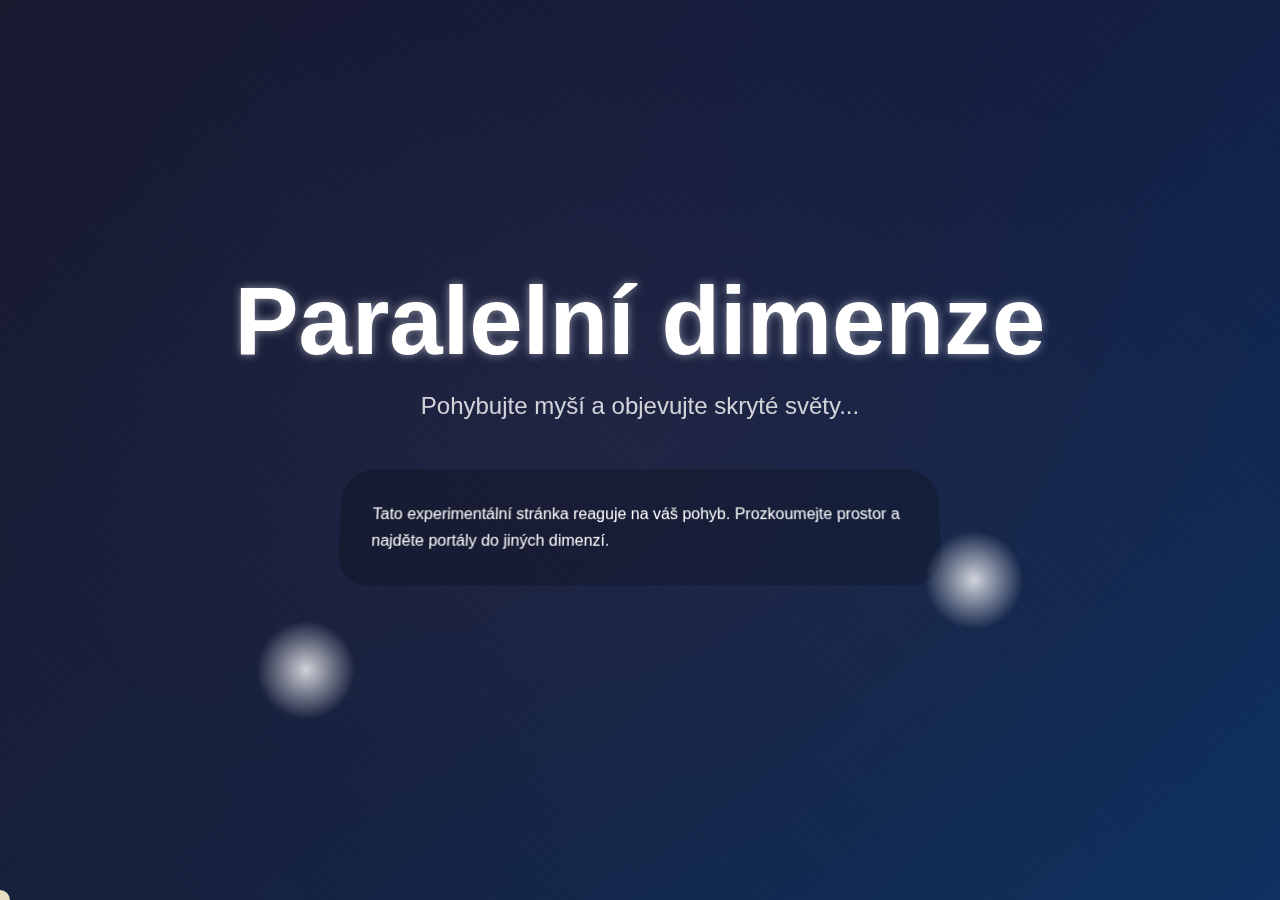
<file: index.html>
<!DOCTYPE html>
<html lang="cs">
<head>
    <meta charset="UTF-8">
    <meta name="viewport" content="width=device-width, initial-scale=1.0">
    <title>Paralelní dimenze</title>
    <link rel="stylesheet" href="style.css">
</head>
<body class="dimension-1">
    <div class="parallax-container">
        <div class="layer layer-bg" data-speed="0.1"></div>
        <div class="layer layer-mid" data-speed="0.3"></div>
        <div class="layer layer-front" data-speed="0.6"></div>
        
        <div class="content">
            <h1 class="title">Paralelní dimenze</h1>
            <p class="description">Pohybujte myší a objevujte skryté světy...</p>
            
            <div class="info-text">
                <p>Tato experimentální stránka reaguje na váš pohyb. Prozkoumejte prostor a najděte portály do jiných dimenzí.</p>
            </div>
            
            <div class="portal portal-1" data-destination="dimension2.html">
                <span class="portal-label">Dimenze 2</span>
            </div>
            
            <div class="portal portal-2" data-destination="dimension3.html">
                <span class="portal-label">Dimenze 3</span>
            </div>
        </div>
    </div>
    
    <div class="cursor-follower"></div>
    
    <script src="script.js"></script>
</body>
</html>
</file>
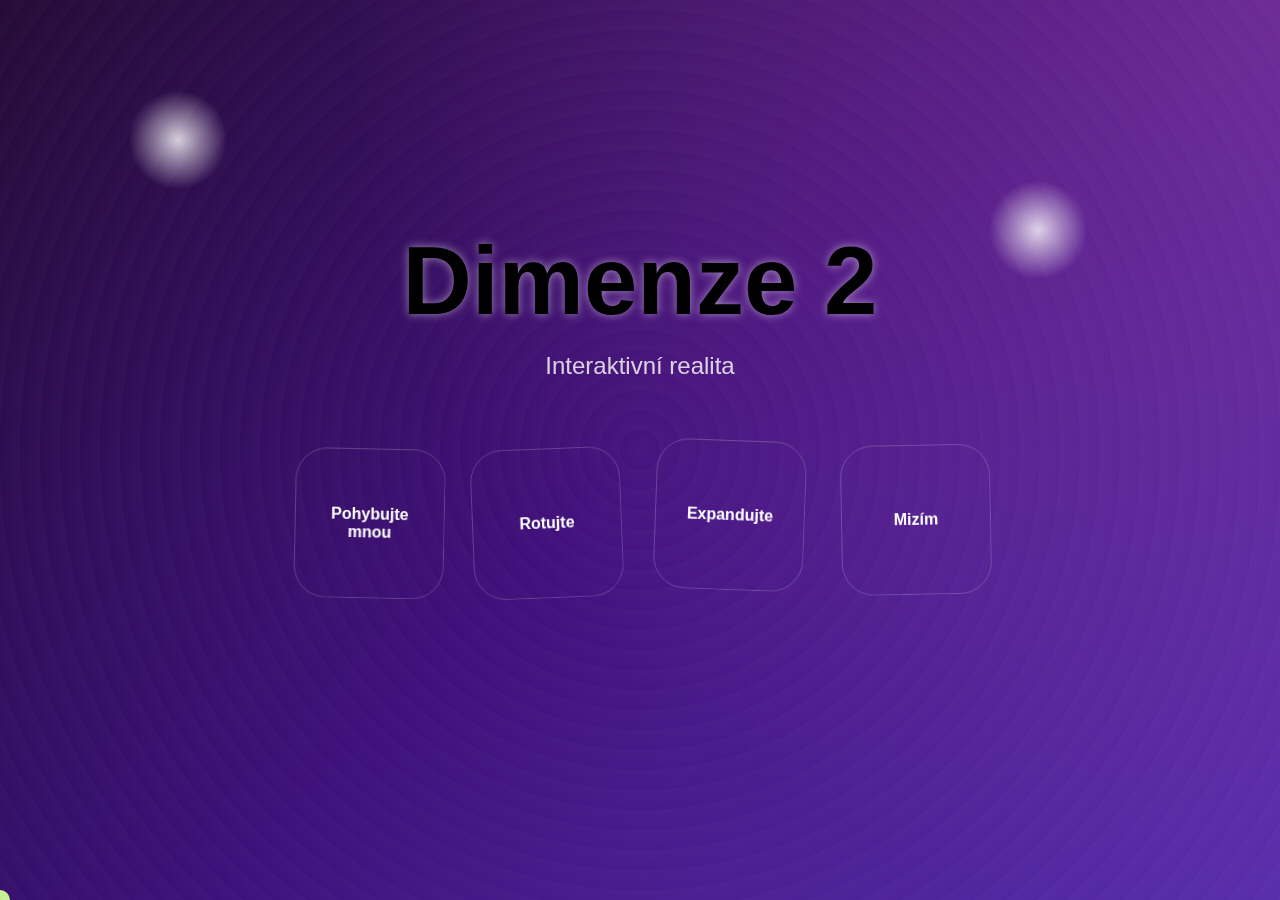
<file: dimension2.html>
<!DOCTYPE html>
<html lang="cs">
<head>
    <meta charset="UTF-8">
    <meta name="viewport" content="width=device-width, initial-scale=1.0">
    <title>Dimenze 2 | Paralelní dimenze</title>
    <link rel="stylesheet" href="style.css">
</head>
<body class="dimension-2">
    <div class="parallax-container">
        <div class="layer layer-bg" data-speed="0.2"></div>
        <div class="layer layer-mid" data-speed="0.4"></div>
        <div class="layer layer-front" data-speed="0.7"></div>
        
        <div class="content">
            <h1 class="title title-inverse">Dimenze 2</h1>
            <p class="description">Interaktivní realita</p>
            
            <div class="interactive-elements">
                <div class="floating-element" id="elem1">Pohybujte mnou</div>
                <div class="floating-element" id="elem2">Rotujte</div>
                <div class="floating-element" id="elem3">Expandujte</div>
                <div class="floating-element" id="elem4">Mizím</div>
            </div>
            
            <div class="portal portal-home" data-destination="index.html">
                <span class="portal-label">Domů</span>
            </div>
            
            <div class="portal portal-3" data-destination="dimension3.html">
                <span class="portal-label">Dimenze 3</span>
            </div>
        </div>
    </div>
    
    <div class="cursor-follower"></div>
    
    <script src="script.js"></script>
</body>
</html>
</file>
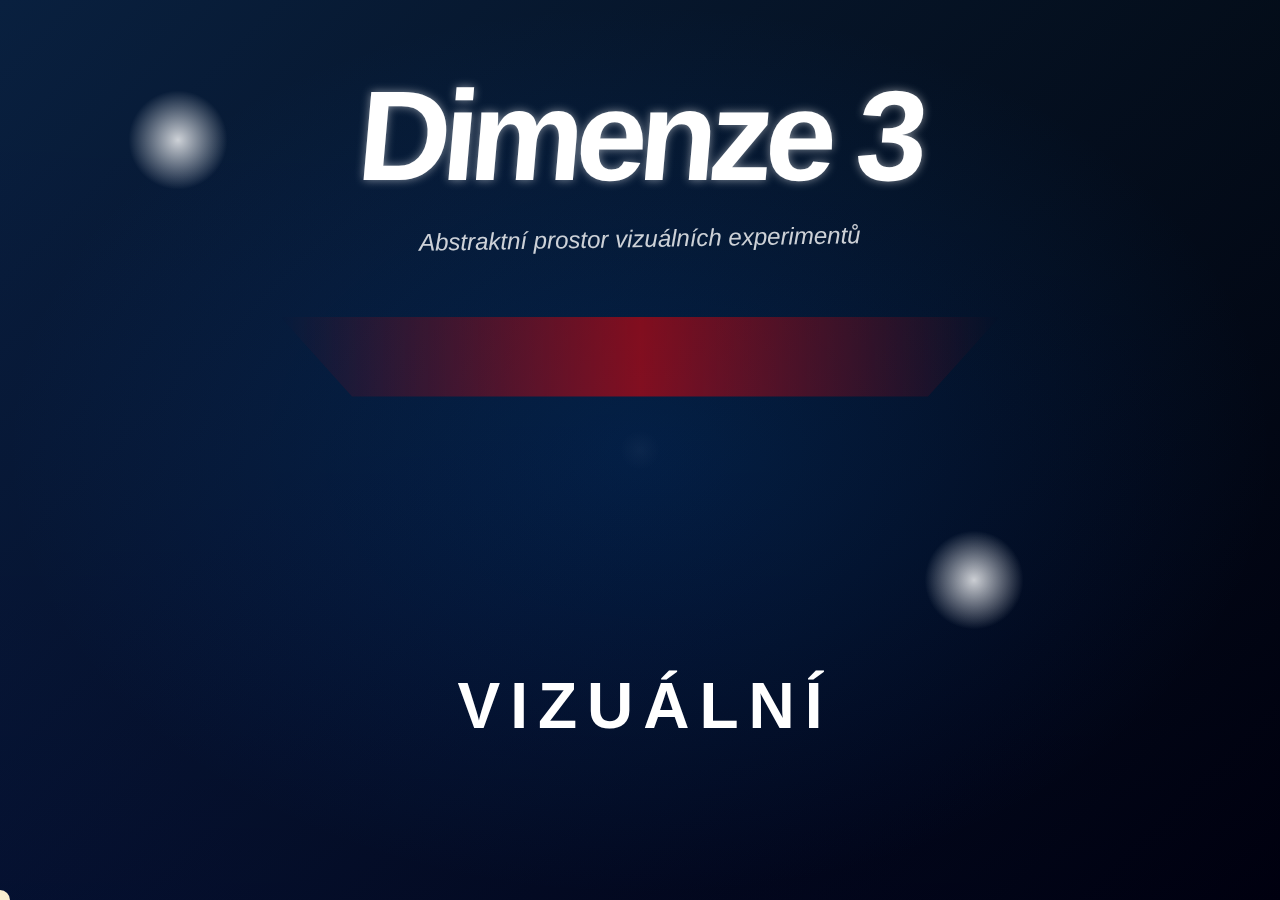
<file: dimension3.html>
<!DOCTYPE html>
<html lang="cs">
<head>
    <meta charset="UTF-8">
    <meta name="viewport" content="width=device-width, initial-scale=1.0">
    <title>Dimenze 3 | Paralelní dimenze</title>
    <link rel="stylesheet" href="style.css">
</head>
<body class="dimension-3">
    <div class="parallax-container">
        <div class="layer layer-bg" data-speed="0.3"></div>
        <div class="layer layer-mid" data-speed="0.5"></div>
        <div class="layer layer-front" data-speed="0.8"></div>
        
        <div class="content">
            <h1 class="title title-abstract">Dimenze 3</h1>
            <p class="description description-abstract">Abstraktní prostor vizuálních experimentů</p>
            
            <div class="visual-experiments">
                <div class="experiment experiment-1"></div>
                <div class="experiment experiment-2"></div>
                <div class="experiment experiment-3"></div>
                <div class="typography-experiment">
                    <span class="letter" style="--delay: 0s;">V</span>
                    <span class="letter" style="--delay: 0.1s;">I</span>
                    <span class="letter" style="--delay: 0.2s;">Z</span>
                    <span class="letter" style="--delay: 0.3s;">U</span>
                    <span class="letter" style="--delay: 0.4s;">Á</span>
                    <span class="letter" style="--delay: 0.5s;">L</span>
                    <span class="letter" style="--delay: 0.6s;">N</span>
                    <span class="letter" style="--delay: 0.7s;">Í</span>
                </div>
            </div>
            
            <div class="portal portal-home" data-destination="index.html">
                <span class="portal-label">Domů</span>
            </div>
            
            <div class="portal portal-2" data-destination="dimension2.html">
                <span class="portal-label">Dimenze 2</span>
            </div>
        </div>
    </div>
    
    <div class="cursor-follower"></div>
    
    <script src="script.js"></script>
</body>
</html>
</file>
<file: style.css>
/* Základní reset a nastavení */
* {
    margin: 0;
    padding: 0;
    box-sizing: border-box;
}

@import url('https://fonts.googleapis.com/css2?family=Space+Grotesk:wght@300;400;700&display=swap');

body {
    font-family: 'Space Grotesk', sans-serif;
    overflow: hidden;
    height: 100vh;
    width: 100vw;
    cursor: none;
    color: white;
}

/* Společné styly pro všechny dimenze */
.parallax-container {
    position: relative;
    height: 100vh;
    width: 100vw;
    overflow: hidden;
}

.layer {
    position: absolute;
    top: 0;
    left: 0;
    width: 100%;
    height: 100%;
}

.content {
    position: relative;
    z-index: 10;
    padding: 2rem;
    height: 100vh;
    display: flex;
    flex-direction: column;
    justify-content: center;
    align-items: center;
}

.title {
    font-size: 6rem;
    font-weight: 700;
    margin-bottom: 1rem;
    mix-blend-mode: difference;
    text-shadow: 0 0 10px rgba(255,255,255,0.5);
    transition: transform 0.3s ease-out, letter-spacing 0.5s ease;
}

.title:hover {
    letter-spacing: 0.5rem;
    transform: translateY(-5px);
}

.description {
    font-size: 1.5rem;
    max-width: 800px;
    text-align: center;
    opacity: 0.8;
    margin-bottom: 3rem;
    transition: opacity 0.3s ease;
}

.description:hover {
    opacity: 1;
}

.info-text {
    position: relative;
    max-width: 600px;
    padding: 2rem;
    background: rgba(0, 0, 0, 0.2);
    backdrop-filter: blur(10px);
    border-radius: 2rem;
    margin-bottom: 3rem;
    transform: perspective(1000px) rotateX(10deg);
    transition: transform 0.5s ease;
}

.info-text:hover {
    transform: perspective(1000px) rotateX(0deg) scale(1.05);
}

.info-text p {
    line-height: 1.7;
}

/* Portály - navigační prvky */
.portal {
    position: absolute;
    width: 100px;
    height: 100px;
    border-radius: 50%;
    background: radial-gradient(circle, rgba(255,255,255,0.8) 0%, rgba(0,0,0,0) 70%);
    cursor: pointer;
    transition: all 0.3s ease;
    animation: pulse 2s infinite alternate;
    display: flex;
    justify-content: center;
    align-items: center;
    z-index: 100;
}

.portal-label {
    opacity: 0;
    transition: opacity 0.3s ease;
    font-weight: bold;
    text-shadow: 0 0 5px rgba(0,0,0,0.5);
}

.portal:hover {
    transform: scale(1.5);
    animation: none;
    background: radial-gradient(circle, rgba(255,255,255,1) 0%, rgba(255,255,255,0) 70%);
}

.portal:hover .portal-label {
    opacity: 1;
}

.portal-1 {
    bottom: 20%;
    left: 20%;
}

.portal-2 {
    bottom: 30%;
    right: 20%;
}

.portal-3 {
    top: 20%;
    right: 15%;
}

.portal-home {
    top: 10%;
    left: 10%;
}

@keyframes pulse {
    0% {
        transform: scale(1);
        opacity: 0.5;
    }
    100% {
        transform: scale(1.2);
        opacity: 0.8;
    }
}

/* Vlastní kurzor */
.cursor-follower {
    position: fixed;
    width: 20px;
    height: 20px;
    background: white;
    border-radius: 50%;
    pointer-events: none;
    z-index: 1000;
    mix-blend-mode: difference;
    transform: translate(-50%, -50%);
}

/* Specifické styly pro Dimenzi 1 */
.dimension-1 {
    background: linear-gradient(135deg, #1a1a2e 0%, #16213e 50%, #0f3460 100%);
}

.dimension-1 .layer-bg {
    background: radial-gradient(ellipse at center, rgba(45, 45, 70, 0.5) 0%, rgba(25, 25, 50, 0) 70%);
}

.dimension-1 .layer-mid {
    background: linear-gradient(45deg, rgba(0,0,0,0) 0%, rgba(0,0,90,0.1) 100%);
}

.dimension-1 .layer-front {
    background: repeating-linear-gradient(
        45deg,
        rgba(255,255,255,0.01),
        rgba(255,255,255,0.01) 1px,
        rgba(0,0,0,0) 1px,
        rgba(0,0,0,0) 10px
    );
}

/* Specifické styly pro Dimenzi 2 */
.dimension-2 {
    background: linear-gradient(135deg, #240b36 0%, #3a1078 50%, #4e31aa 100%);
}

.dimension-2 .layer-bg {
    background: radial-gradient(circle at right top, rgba(255, 150, 220, 0.2) 0%, rgba(0, 0, 0, 0) 60%);
}

.dimension-2 .layer-mid {
    background: linear-gradient(to right, rgba(0,0,0,0) 0%, rgba(180,0,180,0.1) 100%);
}

.dimension-2 .layer-front {
    background: repeating-radial-gradient(
        circle at 50% 50%,
        rgba(255,255,255,0.02),
        rgba(255,255,255,0) 20px
    );
}

.interactive-elements {
    display: flex;
    flex-wrap: wrap;
    justify-content: center;
    max-width: 800px;
    margin-bottom: 4rem;
}

.floating-element {
    width: 150px;
    height: 150px;
    margin: 1rem;
    display: flex;
    justify-content: center;
    align-items: center;
    backdrop-filter: blur(5px);
    border: 1px solid rgba(255,255,255,0.2);
    border-radius: 2rem;
    padding: 1rem;
    text-align: center;
    font-weight: bold;
    transform-origin: center;
    transition: all 0.5s ease;
    cursor: pointer;
}

#elem1:hover {
    transform: translate(20px, -20px);
    background: rgba(255,100,100,0.2);
}

#elem2:hover {
    transform: rotate(45deg);
    background: rgba(100,255,100,0.2);
}

#elem3:hover {
    transform: scale(1.5);
    background: rgba(100,100,255,0.2);
}

#elem4:hover {
    opacity: 0.1;
    background: rgba(255,255,255,0.3);
}

.title-inverse {
    color: black;
    mix-blend-mode: screen;
}

/* Specifické styly pro Dimenzi 3 */
.dimension-3 {
    background: linear-gradient(135deg, #09203f 0%, #000000 100%);
}

.dimension-3 .layer-bg {
    background: radial-gradient(ellipse at center, rgba(0, 100, 200, 0.2) 0%, rgba(0, 0, 0, 0) 70%);
}

.dimension-3 .layer-mid {
    background: linear-gradient(to bottom, rgba(0,0,0,0) 0%, rgba(0,0,150,0.1) 100%);
}

.dimension-3 .layer-front {
    background: radial-gradient(
        circle at 50% 50%,
        rgba(255,255,255,0.03),
        rgba(0,0,0,0) 20px
    );
}

.title-abstract {
    font-size: 8rem;
    letter-spacing: -0.5rem;
    transform: skew(-5deg);
}

.description-abstract {
    transform: rotate(-1deg);
    font-style: italic;
}

.visual-experiments {
    display: flex;
    flex-direction: column;
    align-items: center;
    width: 100%;
    max-width: 900px;
    margin-bottom: 4rem;
}

.experiment {
    width: 80%;
    height: 80px;
    margin: 1rem 0;
    transition: all 0.5s ease;
}

.experiment-1 {
    background: linear-gradient(90deg, transparent, rgba(255,0,0,0.5), transparent);
    clip-path: polygon(0 0, 100% 0, 90% 100%, 10% 100%);
}

.experiment-2 {
    background: linear-gradient(90deg, transparent, rgba(0,255,0,0.5), transparent);
    clip-path: circle(40% at 50% 50%);
}

.experiment-3 {
    background: linear-gradient(90deg, transparent, rgba(0,0,255,0.5), transparent);
    clip-path: polygon(0 0, 33% 0, 66% 100%, 0 100%);
}

.experiment:hover {
    transform: scaleX(1.2) rotate(2deg);
    filter: hue-rotate(90deg);
}

.typography-experiment {
    display: flex;
    margin: 2rem 0;
}

.letter {
    font-size: 4rem;
    font-weight: bold;
    transform-origin: bottom;
    animation: float 3s infinite ease-in-out;
    animation-delay: var(--delay);
    margin: 0 5px;
}

@keyframes float {
    0%, 100% {
        transform: translateY(0);
    }
    50% {
        transform: translateY(-20px);
    }
}

/* Responsivní design */
@media (max-width: 768px) {
    .title {
        font-size: 3rem;
    }
    
    .description {
        font-size: 1rem;
    }
    
    .floating-element {
        width: 100px;
        height: 100px;
    }
    
    .title-abstract {
        font-size: 4rem;
    }
    
    .letter {
        font-size: 2rem;
    }
}
</file>
